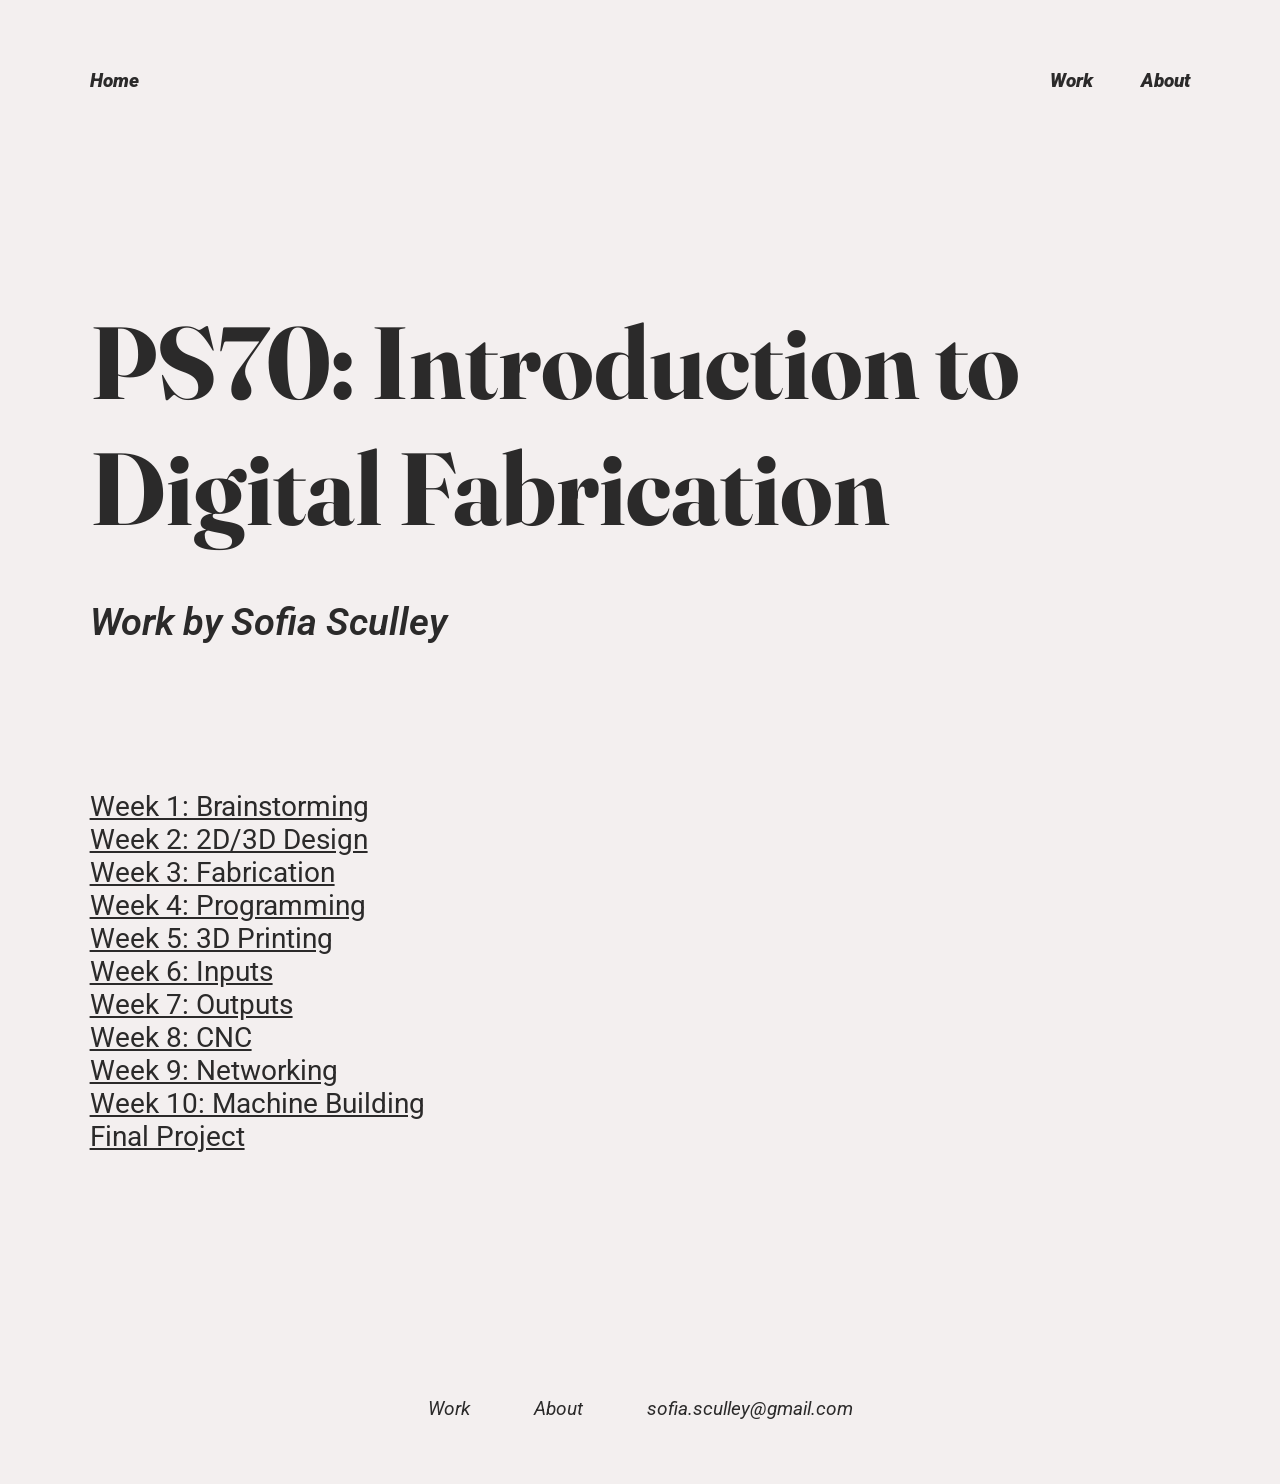
<file: index.html>
<!DOCTYPE html>
<html lang="en">
  <head>
    <title>See config.js</title>
    <meta charset="UTF-8">
    <meta name="viewport" content="width=device-width, initial-scale=1.0">
    <meta http-equiv="X-UA-Compatible" content="ie=edge">
    <link rel="stylesheet" href="./style.css">
  </head>

  <nav>
    <a id="home" href="./index.html">Home</a>
    <a href="./index.html#final-project">Work</a>
    <a href="./about.html">About</a>
  </nav>

	<body>
		<section id="hero">
			<h1>PS70: Introduction to Digital Fabrication</h1>
			<h2>Work by <span id="student-name"></span></h2>
		</section>

		<section id="final-project">
      <!-- Put an image or video of your final project here when it's complete! -->
		</section>

		<section id="work">
			<a href="./01_intro/index.html">Week 1: Brainstorming</a>
			<a href="./02_2Ddesign/index.html">Week 2: 2D/3D Design</a>
			<a href="./03_fabrication/index.html">Week 3: Fabrication</a>
			<a href="./04_microcontroller/">Week 4: Programming</a>
			<a href="./05_3Dprinting/index.html">Week 5: 3D Printing</a>
			<a href="./06_inputs/index.html">Week 6: Inputs</a>
			<a href="./07_outputs/index.html">Week 7: Outputs</a>
			<a href="./08_cnc/index.html">Week 8: CNC</a>
			<a href="./09_networking/index.html">Week 9: Networking</a>
			<a href="./10_machine/index.html">Week 10: Machine Building</a>
			<a href="./13_finalproject/index.html">Final Project</a>
		</section>
	</body>

  <footer>See config.js</footer>

  <script src="./config.js"></script>
</html>
</file>
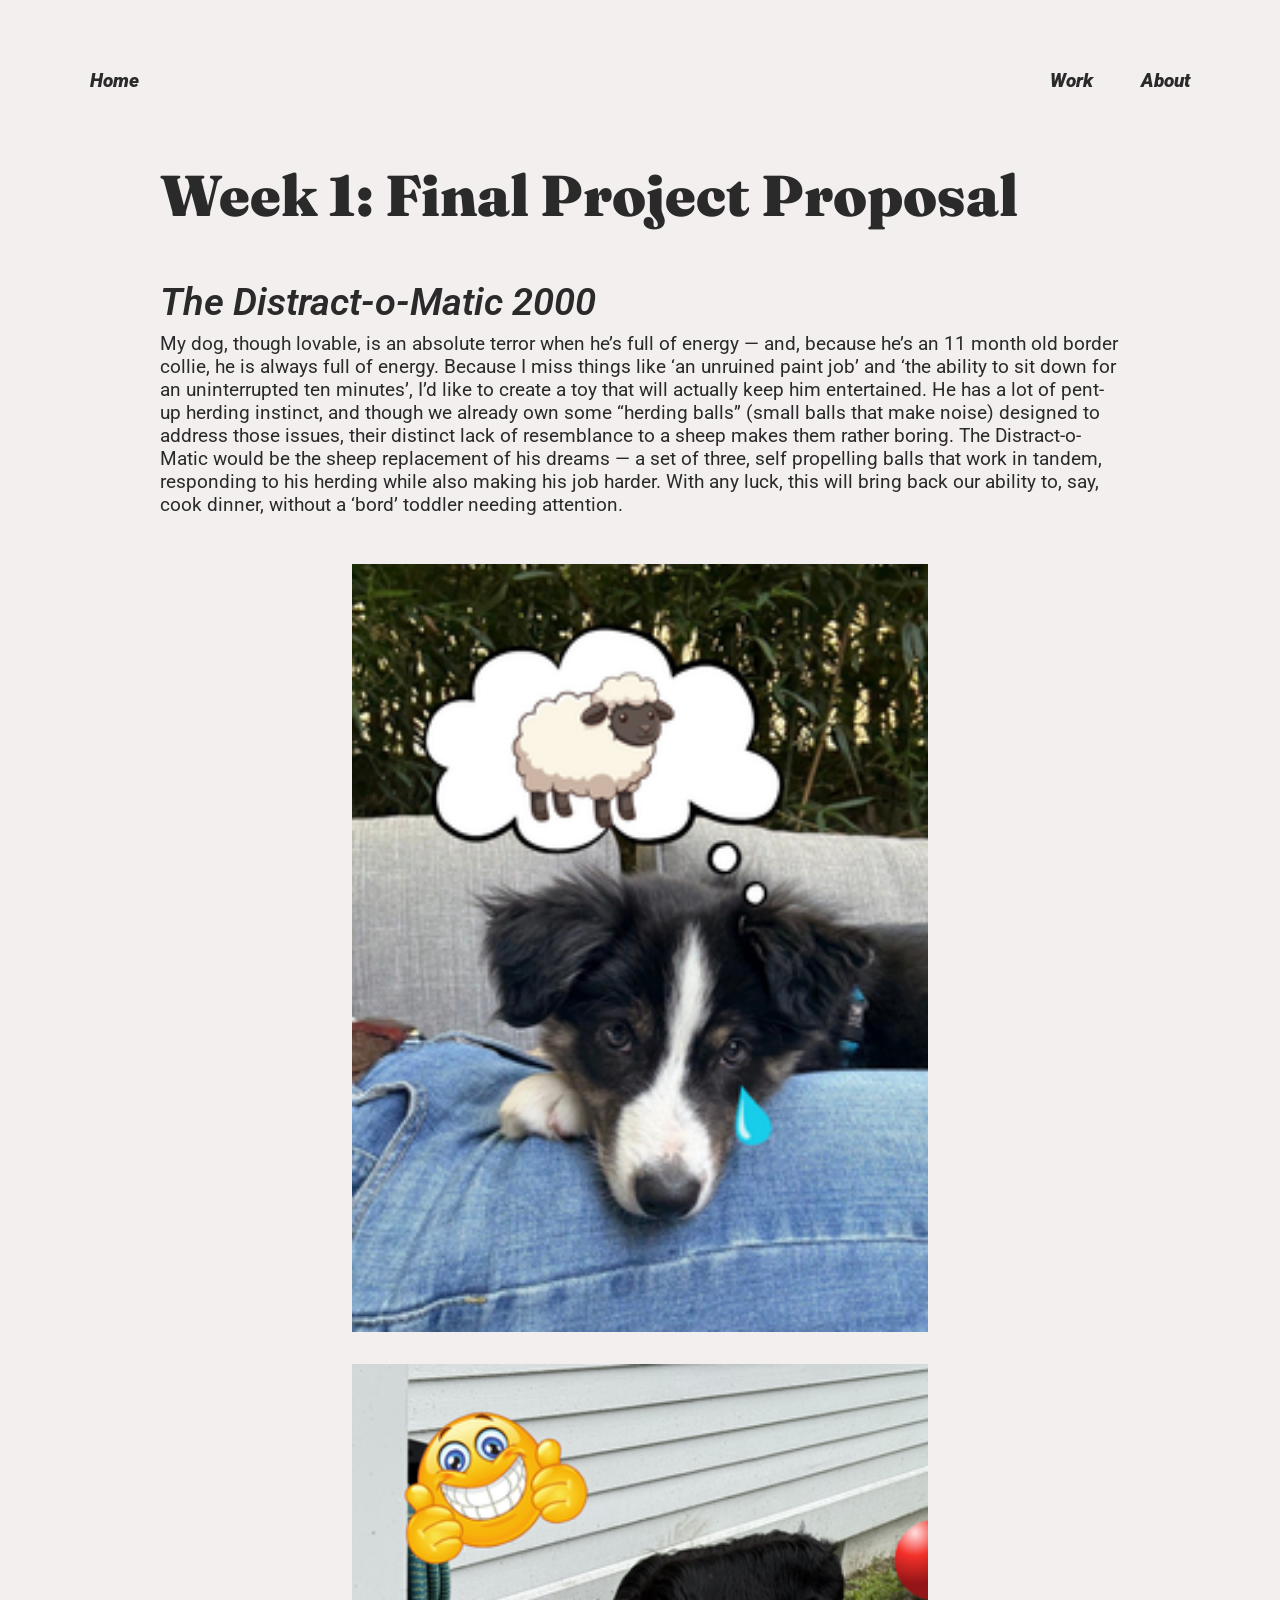
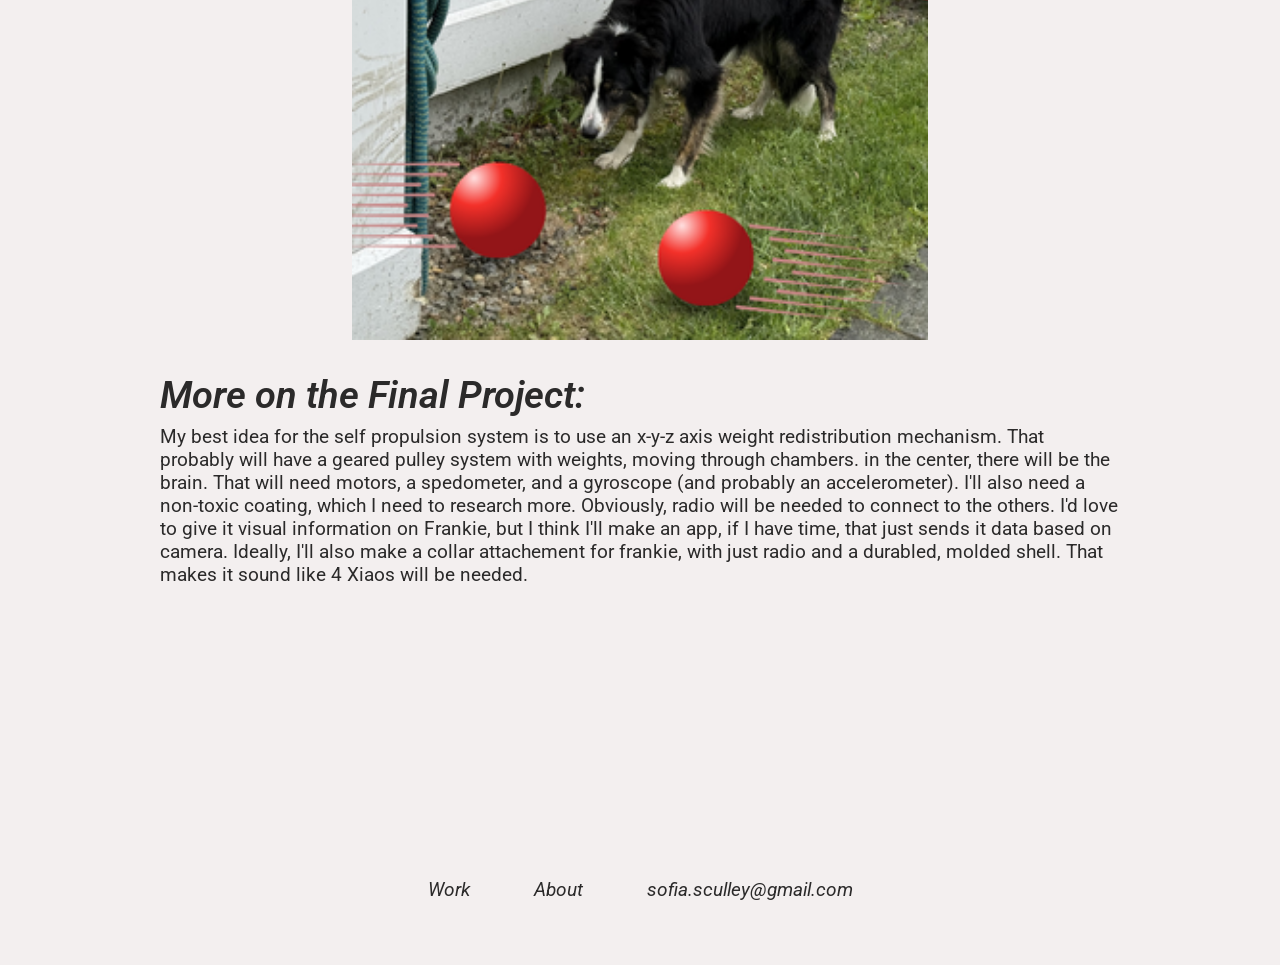
<file: 01_intro/index.html>
<!DOCTYPE html>
<html lang="en">
  <head>
    <title>See config.js</title>
    <meta charset="UTF-8">
    <meta name="viewport" content="width=device-width, initial-scale=1.0">
    <meta http-equiv="X-UA-Compatible" content="ie=edge">
    <link rel="stylesheet" href="../style.css">
  </head>

  <nav>
    <a id="home" href="../index.html">Home</a>
    <a href="../index.html#final-project">Work</a>
    <a href="../about.html">About</a>
  </nav>

  <body>
    <section class="blog">

      <h1>Week 1: Final Project Proposal</h1>
      <h2>The Distract-o-Matic 2000 </h2>

      <p>
           My dog, though lovable, is an absolute terror when he’s full of energy — and, because he’s an 11 month old border collie, he is always full of energy. Because I miss things like ‘an unruined paint job’ and ‘the ability to sit down for an uninterrupted ten minutes’, I’d like to create a toy that will actually keep him entertained. He has a lot of pent-up herding instinct, and though we already own some “herding balls” (small balls that make noise) designed to address those issues, their distinct lack of resemblance to a sheep makes them rather boring. The Distract-o-Matic would be the sheep replacement of his dreams — a set of three, self propelling balls that work in tandem, responding to his herding while also making his job harder. With any luck, this will bring back our ability to, say, cook dinner, without a ‘bord’ toddler needing attention. 
      </p>

      <!-- Media should be put in the asset folder of their respective week -->
      <img src="./Assets/Sketch-Distract1.png" alt="">
      <img src="./Assets/Sketch-Distract2.png" alt="">

      <h2>More on the Final Project:</h2>
      <p>My best idea for the self propulsion system is to use an x-y-z axis weight redistribution mechanism. That probably will have a geared pulley system with weights, moving through chambers. in the center, there will be the brain. That will need motors, a spedometer, and a gyroscope (and probably an accelerometer). I'll also need a non-toxic coating, which I need to research more. Obviously, radio will be needed to connect to the others. I'd love to give it visual information on Frankie, but I think I'll make an app, if I have time, that just sends it  data based on camera. Ideally, I'll also make a collar attachement for frankie, with just radio and a durabled, molded shell. That makes it sound like 4 Xiaos will be needed.</p>
      
       </section>
  </body>

  <footer>See config.js</footer>

  <script src="../config.js"></script>
  <script src="../slideshow.js"></script>
</html>
</file>
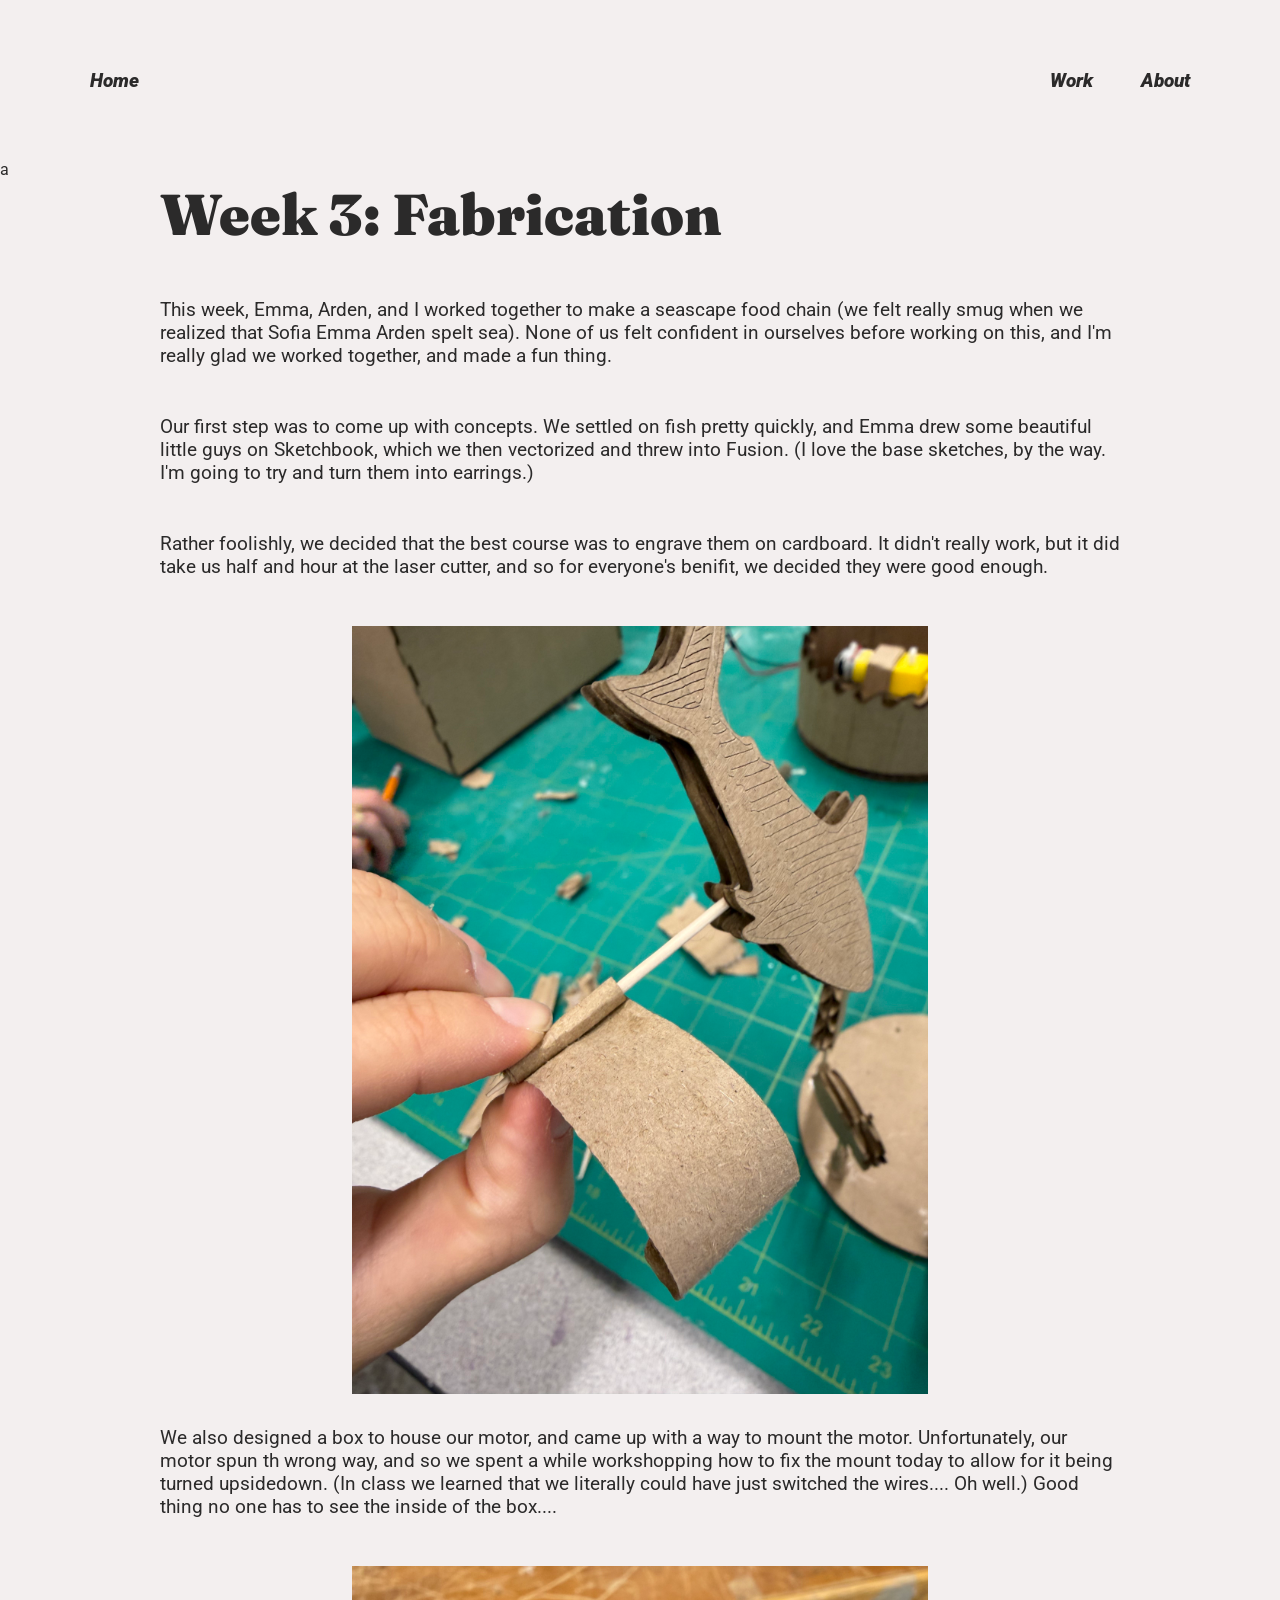
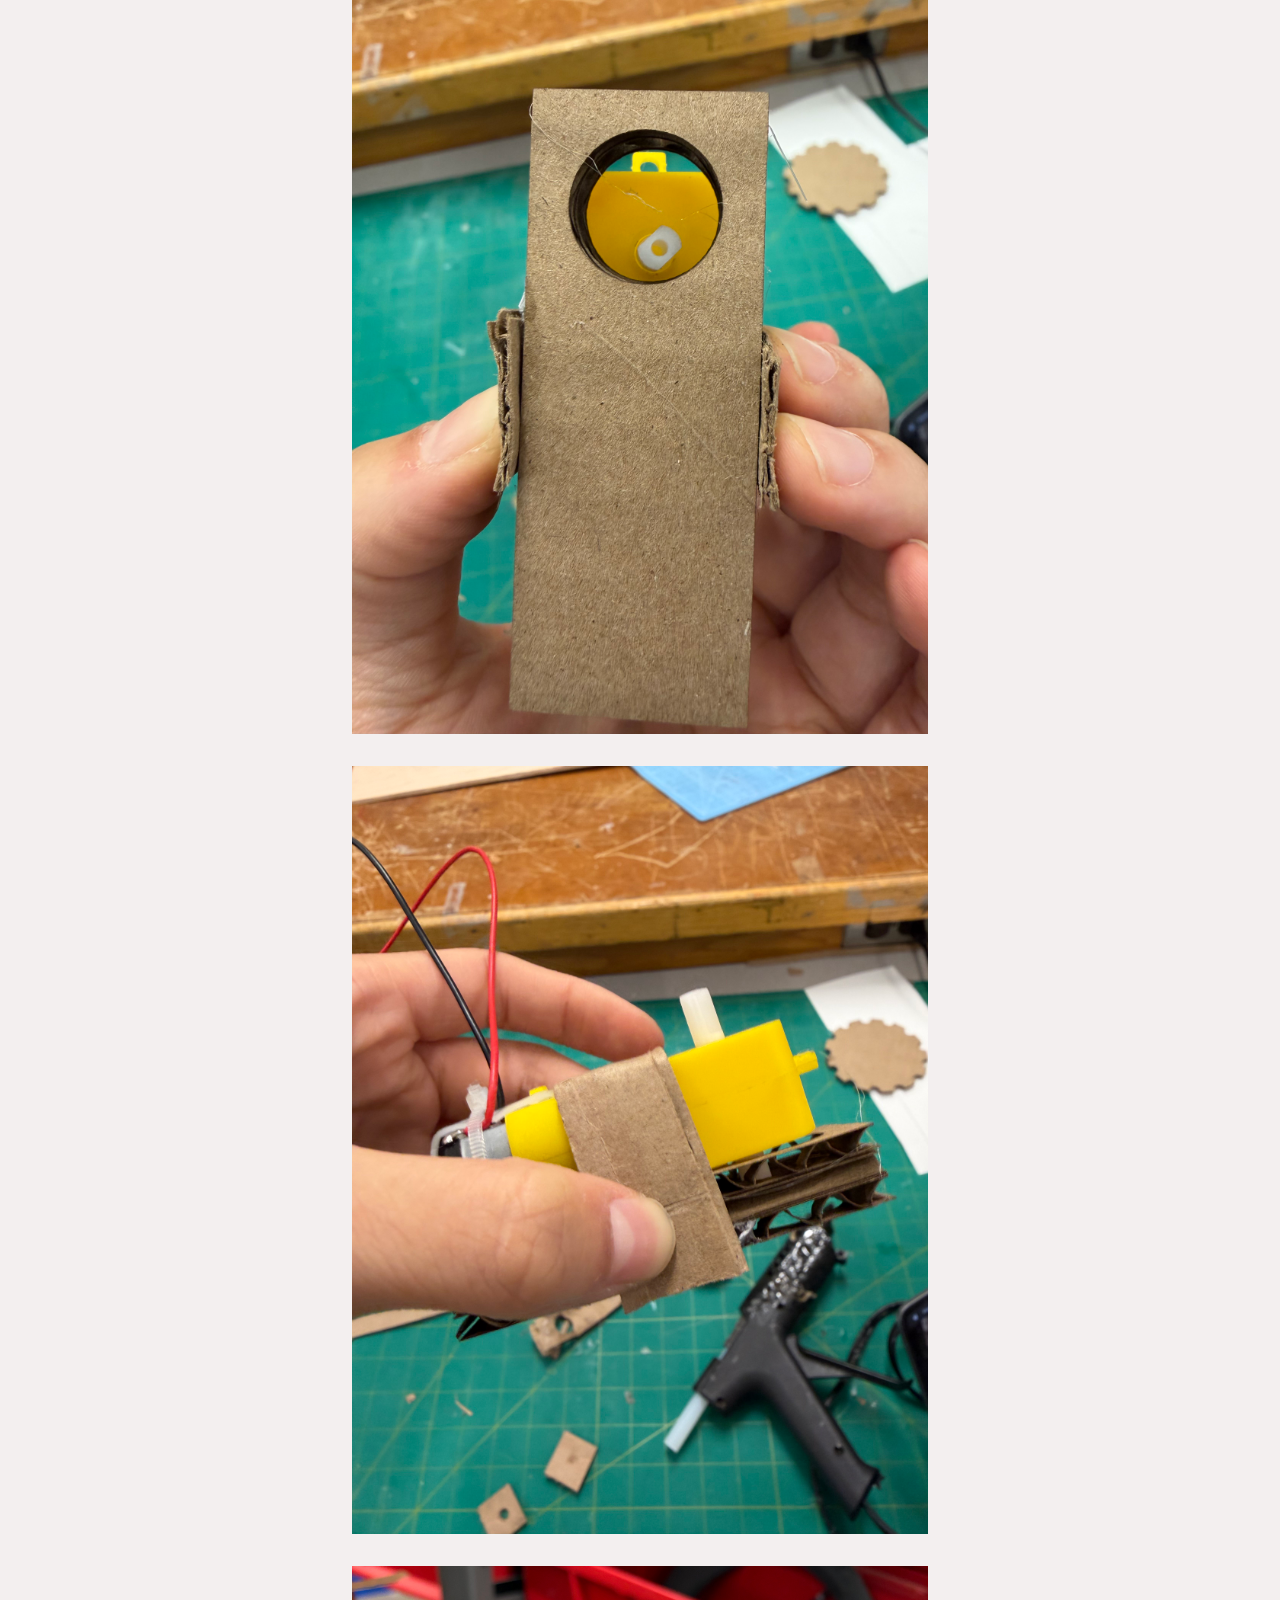
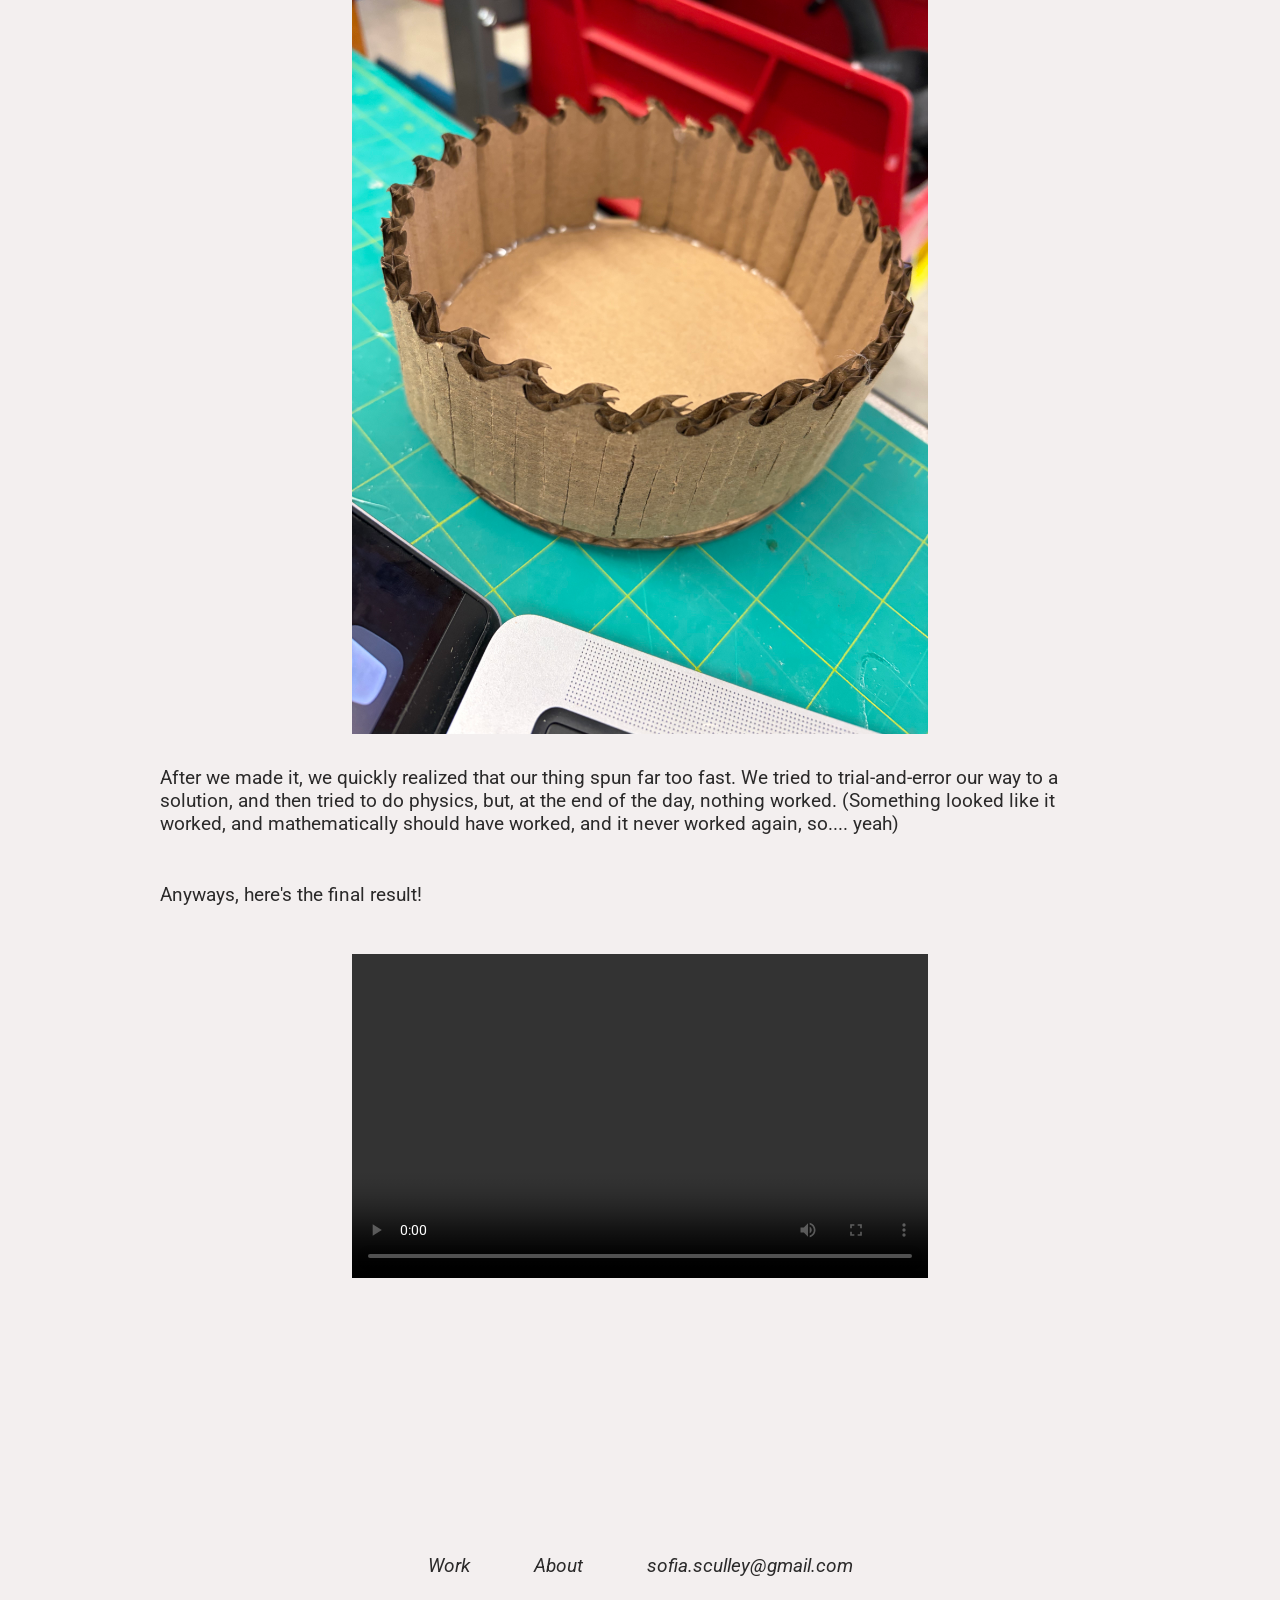
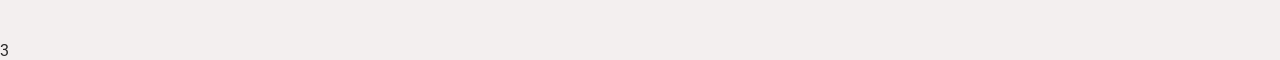
<file: 03_fabrication/index.html>
<!DOCTYPE html>
<html lang="en">
  <head>
    <title>See config.js</title>
    <meta charset="UTF-8">
    <meta name="viewport" content="width=device-width, initial-scale=1.0">
    <meta http-equiv="X-UA-Compatible" content="ie=edge">
    <link rel="stylesheet" href="../style.css">
  </head>

  <nav>
    <a id="home" href="../index.html">Home</a>
    <a href="../index.html#final-project">Work</a>
    <a href="../about.html">About</a>
  </nav>a

  <body>
    <section class="blog">
      <h1>Week 3: Fabrication</h1>

<p> This week, Emma, Arden, and I worked together to make a seascape food chain (we felt really smug when we realized that Sofia Emma Arden spelt sea). None of us felt confident in ourselves before working on this, and I'm really glad we worked together, and made a fun thing.</p>
<p> Our first step was to come up with concepts. We settled on fish pretty quickly, and Emma drew some beautiful little guys on Sketchbook, which we then vectorized and threw into Fusion. (I love the base sketches, by the way. I'm going to try and turn them into earrings.)
</p>
<p> Rather foolishly, we decided that the best course was to engrave them on cardboard. It didn't really work, but it did take us half and hour at the laser cutter, and so for everyone's benifit, we decided they were good enough.</p>
<img src="./Assets/fish.jpeg" alt="fish" width="400px"> 
<p> We also designed a box to house our motor, and came up with a way to mount the motor. Unfortunately, our motor spun th wrong way, and so we spent a while workshopping how to fix the mount today to allow for it being turned upsidedown. (In class we learned that we literally could have just switched the wires.... Oh well.) Good thing no one has to see the inside of the box....</p>
<img src="./Assets/mount.jpeg" alt="motor" width="400px">
<img src="./Assets/mount2.jpeg" alt="motor" width="400px">
<img src="./Assets/box.jpeg" alt="motor" width="400px">
<p> After we made it, we quickly realized that our thing spun far too fast. We tried to trial-and-error our way to a solution, and then tried to do physics, but, at the end of the day, nothing worked. (Something looked like it worked, and mathematically should have worked, and it never worked again, so.... yeah)</p>

<p> Anyways, here's the final result!</p>

      <video controls>
        <source src="./Assets/download.mp4" type="video/mp4">
      </video>
      
    </section>
  </body>

  <footer>See config.js</footer>
3
  <script src="../config.js"></script>
  <script src="../slideshow.js"></script>
</html>
</file>
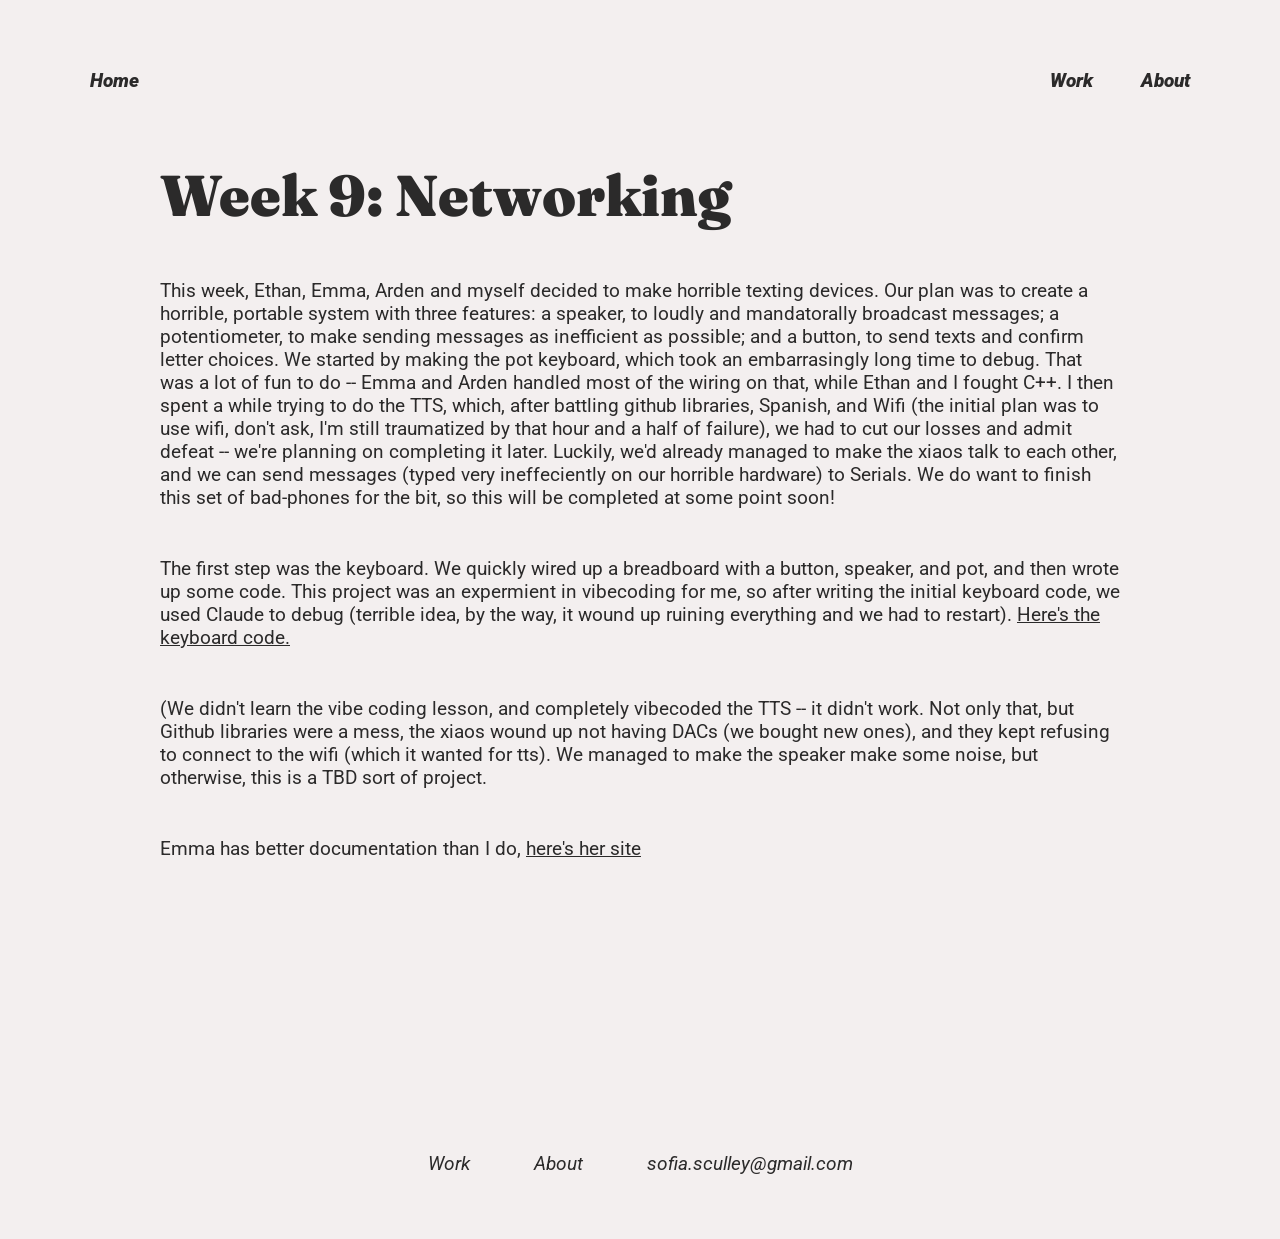
<file: 09_networking/index.html>
<!DOCTYPE html>
<html lang="en">
  <head>
    <title>See config.js</title>
    <meta charset="UTF-8">
    <meta name="viewport" content="width=device-width, initial-scale=1.0">
    <meta http-equiv="X-UA-Compatible" content="ie=edge">
    <link rel="stylesheet" href="../style.css">
  </head>

  <nav>
    <a id="home" href="../index.html">Home</a>
    <a href="../index.html#final-project">Work</a>
    <a href="../about.html">About</a>
  </nav>

  <body>
    <section class="blog">
      <h1>Week 9: Networking</h1>

      <p>This week, Ethan, Emma, Arden and myself decided to make horrible texting devices. Our plan was to create a horrible, portable system with three features: a speaker, to loudly and mandatorally broadcast messages; a potentiometer, to make sending messages as inefficient as possible; and a button, to send texts and confirm letter choices. We started by making the pot keyboard, which took an embarrasingly long time to debug. That was a lot of fun to do -- Emma and Arden handled most of the wiring on that, while Ethan and I fought C++. I then spent a while trying to do the TTS, which, after battling github libraries, Spanish, and Wifi (the initial plan was to use wifi, don't ask, I'm still traumatized by that hour and a half of failure), we had to cut our losses and admit defeat -- we're planning on completing it later. Luckily, we'd already managed to make the xiaos talk to each other, and we can send messages (typed very ineffeciently on our horrible hardware) to Serials. We do want to finish this set of bad-phones for the bit, so this will be completed at some point soon!  </p>
      <p>The first step was the keyboard. We quickly wired up a breadboard with a button, speaker, and pot, and then wrote up some code. This project was an expermient in vibecoding for me, so after writing the initial keyboard code, we used Claude to debug (terrible idea, by the way, it wound up ruining everything and we had to restart).  <a href="./keyboardcode.html" target="_blank"> Here's the keyboard code. </a> </p> 
      <p>(We didn't learn the vibe coding lesson, and completely vibecoded the TTS -- it didn't work. Not only that, but Github libraries were a mess, the xiaos wound up not having DACs (we bought new ones), and they kept refusing to connect to the wifi (which it wanted for tts). We managed to make the speaker make some noise, but otherwise, this is a TBD sort of project.</p>
      <p> Emma has better documentation than I do, <a href="https://emmang170.github.io/PHYS-70/09_networking/index.html" target="_blank">here's her site</a> </p>
      
    </section>
  </body>

  <footer>See config.js</footer>

  <script src="../config.js"></script>
  <script src="../slideshow.js"></script>
</html>
</file>
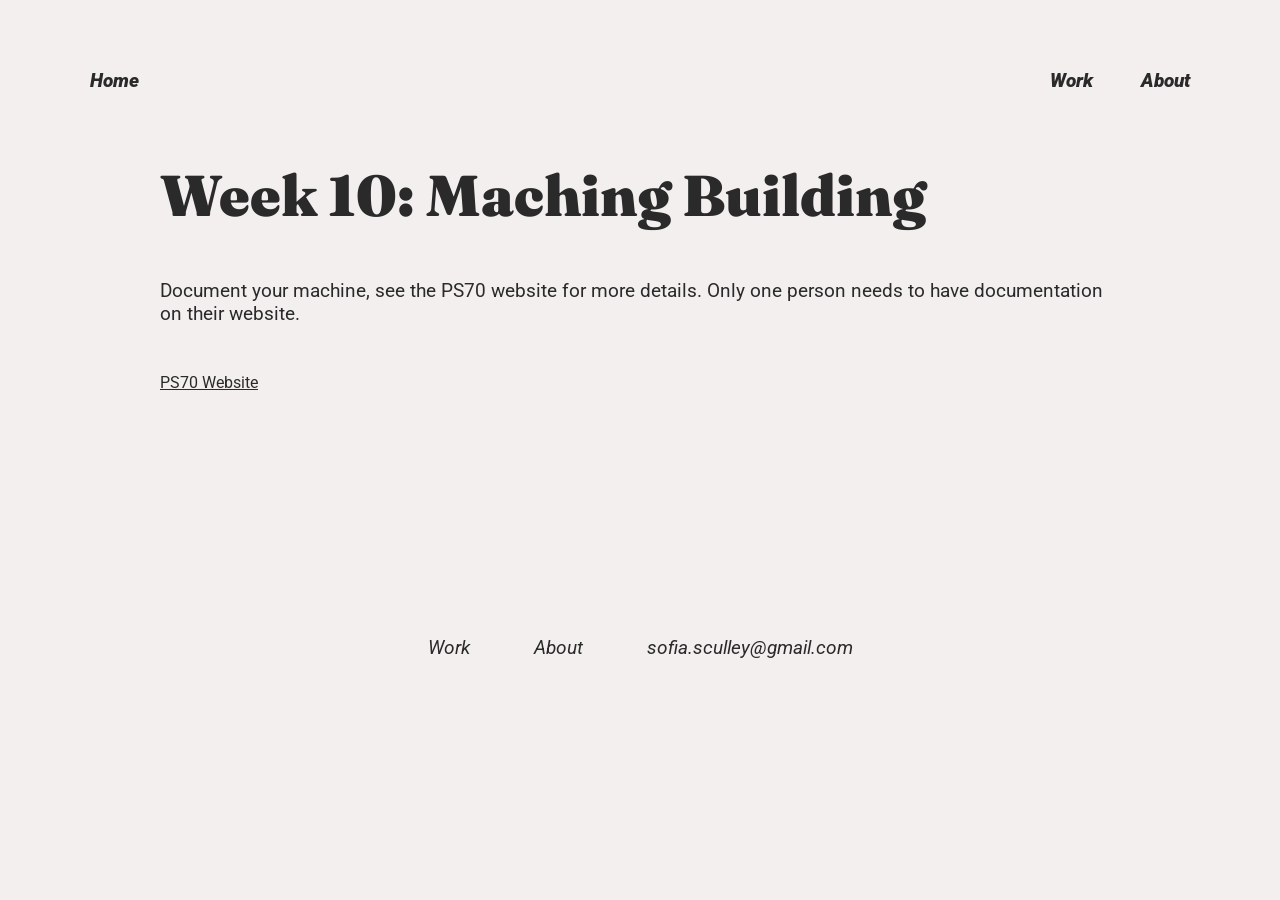
<file: 10_machine/index.html>
<!DOCTYPE html>
<html lang="en">
  <head>
    <title>See config.js</title>
    <meta charset="UTF-8">
    <meta name="viewport" content="width=device-width, initial-scale=1.0">
    <meta http-equiv="X-UA-Compatible" content="ie=edge">
    <link rel="stylesheet" href="../style.css">
  </head>

  <nav>
    <a id="home" href="../index.html">Home</a>
    <a href="../index.html#final-project">Work</a>
    <a href="../about.html">About</a>
  </nav>

  <body>
    <section class="blog">
      <h1>Week 10: Maching Building</h1>
      
      <p>Document your machine, see the PS70 website for more details. Only one person needs to have documentation on their website.</p>
      <a href = "https://claudiamp.github.io/phys-s-12/10_machine/index.html"> PS70 Website </a>
    </section>
  </body>

  <footer>See config.js</footer>

  <script src="../config.js"></script>
  <script src="../slideshow.js"></script>
</html>
</file>
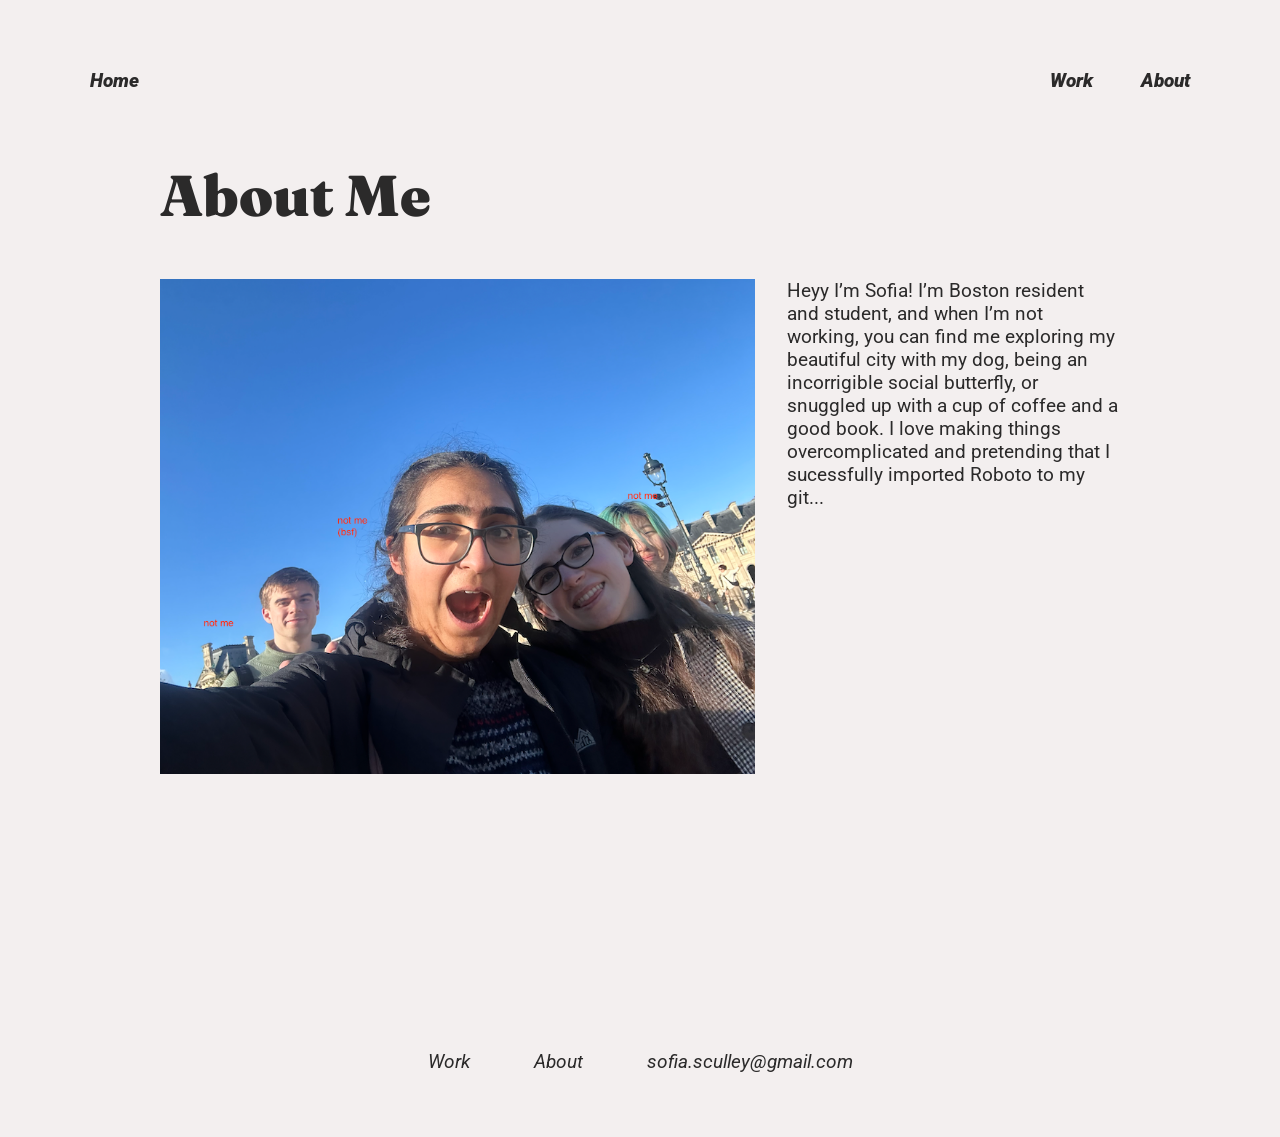
<file: about.html>
<!DOCTYPE html>
<html lang="en">
  <head>
    <title>See config.js</title>
    <meta charset="UTF-8">
    <meta name="viewport" content="width=device-width, initial-scale=1.0">
    <meta http-equiv="X-UA-Compatible" content="ie=edge">
    <link rel="stylesheet" href="./style.css">
  </head>

  <nav>
    <a id="home" href="./index.html">Home</a>
    <a href="./index.html#final-project">Work</a>
    <a href="./about.html">About</a>
  </nav>

  <body>
    <section class="about">
      <h1>About Me</h1>

      <img src="./placeholder_assets/pfp.png">

      <div>
        <p>
          Heyy I’m Sofia! I’m Boston resident and student, and when I’m not working, you can find me exploring my beautiful city with my dog, being an incorrigible social butterfly, or snuggled up with a cup of coffee and a good book. I love making things overcomplicated and pretending that I sucessfully imported Roboto to my git...</p>

       
      </div>
    </section>

    <section class="blog"></section>
  </body>

  <footer>See config.js</footer>

  <script src="./config.js"></script>
</html>
</file>
<file: style.css>
@import url('https://fonts.googleapis.com/css2?family=Fraunces:ital,wght@0,100;0,300;0,400;0,700;0,900;1,100;1,300;1,400;1,700;1,900&display=swap');
@import url('https://fonts.googleapis.com/css2?family=Roboto:ital,wght@0,100;0,300;0,400;0,700;0,900;1,100;1,300;1,400;1,700;1,90₀&display=swap');
@import url('https://fonts.googleapis.com/css2?family=Sora:ital,wght@₀,1₀₀;₀,3₀₀;₀,4₀₀;₀,7₀₀;₀,9₀₀;₁,1₀₀;₁,3₀₀;₁,4₀₀;₁,7₀₀;₁,9₀₀&display=swap');


:root {
  --secondary-background-color: color-mix(in srgb, var(--text-color) 8%, var(--background-color) 92%);
  --accent-color: #FFFFFF;
}

*,
*::before,
*::after {
  margin: 0;
  padding: 0;
  box-sizing: inherit;
}

html {
  color: var(--text-color);
  background-color: var(--background-color);
  font-family: var(--font-family);
  box-sizing: border-box;
}

/* TEXT */

h1, h2, h3, p, b, ul, ol, pre, table {
  margin-bottom: 3rem;
}

h1 {
  font-family: var(--display-font-family);
  font-size: clamp(3rem, 4.5vw, 100rem);
  font-weight: 900;
}

h2 {
  font-size: clamp(2rem, 3vw, 100rem);
  font-weight: 600;
  font-style: italic;
  margin-bottom: 0.5rem;
}

h3 {
  font-size: clamp(1.5rem, 2.5vw, 100rem);
  font-weight: 400;
  margin-bottom: 0.5rem;
}

p {
  font-size: clamp(1.2rem, 1.2vw, 100rem);
  font-weight: 400;
}

b {
  font-size: clamp(1.2rem, 1.2vw, 100rem);
  font-weight: 700;
}

a {
  text-decoration: underline;
  color: var(--text-color);
}

ul, ol, tr{
  font-size: clamp(1.2rem, 1.2vw, 100rem);
  list-style-position: inside;
}

code {
  font-family: var(--mono-font-family);
  background-color: var(--secondary-background-color);
  border-radius: 5px;
  padding: 0px 5px 3px 5px;
}

pre {
  padding: 1vw;
  background-color: var(--secondary-background-color);
  border-radius: 5px;
}

pre code {
  background-color: none;
  font-size: clamp(0.8rem, 0.8vw, 100rem);
  padding: 0%;
  margin: 0%;
}

table {
  border-collapse: collapse;
  width: 100%;
}

th, td {
  border: 1px solid var(--text-color);
  padding: 5px 8px;
  text-align: left;
}

.caption {
  font-size: clamp(1rem, 1vw, 100rem);
  align-self: center;
}

/* Media */

iframe, video, img, .img-duo, .img-trip, .img-quad {
  width: clamp(20rem, 45vw, 160rem); 
  margin-bottom: 2rem;
  align-self: center;
}


iframe, video {
  height: clamp(11.25rem, 25.313vw, 90rem);
  border: none;
}

img {
  object-fit: cover;
}

img:has(+ .caption) {
  margin-bottom: 0.5rem;
}

.img-duo {
  display: flex;
  flex-direction: row;
  overflow: hidden;
}

.img-duo img {
  width: clamp(10rem, 22.5vw, 100rem);
  margin-bottom: 0rem;
}

.img-trip {
  display: flex;
  flex-direction: row;
  overflow: hidden;
}

.img-trip img {
  width: clamp(6.666rem, 15vw, 100rem);
  margin-bottom: 0rem;
}

.img-quad {
  display: grid;
  grid-template-columns: repeat(2, 1fr);
  gap: 0%;
}

.img-quad img {
  width: clamp(10rem, 22.5vw, 100rem);
  margin-bottom: 0rem;
}

/* Slideshow */

.slideshow-container {
  position: relative;
  align-self: center;
  overflow: hidden;
}

.slides {
  display: none;
}

.prev, .next {
  position: absolute;
  top: 50%;
  transform: translateY(-100%);
  padding: 0vh 2vw;

  color: var(--background-color);
  cursor: pointer;
  user-select: none;
  text-decoration: none;

  font-style: var(--mono-font-family);
  font-size: clamp(2rem, 3vw, 100rem);
  filter: invert(1);
  mix-blend-mode: difference;

  display: flex;
  align-items: center;
}

.next { right: 0; }

/* Blog */

.blog {
  width: clamp(0rem, 85vw, 60rem);
  display: flex;
  flex-direction: column;
  margin-left: auto;
  margin-right: auto;
}

/* Nav */

nav {
  height: clamp(0rem, 20vw, 10rem);
  width: 100vw;
  padding: 0rem 7vw;
  gap: 3rem;
  display: flex;
  align-items: center;
  justify-content: flex-end;
}

nav a {
  font-size: clamp(1rem, 1.5vw, 100rem);
  font-weight: 900;
  font-style: italic;
  text-decoration: none;
}

nav #home {
  margin-right: auto;
}

/* Footer */

footer {
  width: 100vw;
  margin-top: 20vh;
  padding: 5vw;
  gap: 5vw;
  display: flex;
  justify-content: center;
  align-items: center;
}

footer #contact-info {
  display: flex;
  flex-direction: column;
}

footer a {
  font-size: clamp(1rem, 1.5vw, 100rem);
  font-weight: 400;
  font-style: italic;
  text-decoration: none;
}

/* Hero */

#hero {
  height: 70vh;
  padding: 0vh 7vw;
  display: flex;
  flex-direction: column;
  align-items: left;
  justify-content: center;
}

#hero h1 {
  font-size: clamp(3.5rem, 8vw, 100rem);
  font-weight: 700;
  margin-bottom: 3rem;
}

/* Final project */

#final-project {
  padding: 0vh 7vw;
}

/* Work */

#work {
  padding: 0vh 7vw;
  display: flex;
  flex-direction: column;
}

#work a {
  font-size: clamp(1.4rem, 2.2vw, 100rem);
}

/* About */

.about {
  width: clamp(0rem, 85vw, 60rem);
  display: grid;
  grid-template-columns: auto 1fr; 
  margin-left: auto;
  margin-right: auto;
}

.about h1 {
  grid-column: 1 / -1;
}

.about img {
  width: 100%;
  height: 55vh;
  padding-right: 2rem;
}

@media (max-width: 1000px) { 
  .about { grid-template-columns: 1fr; } 
  .about img { padding-right: 0%;}
}
</file>
